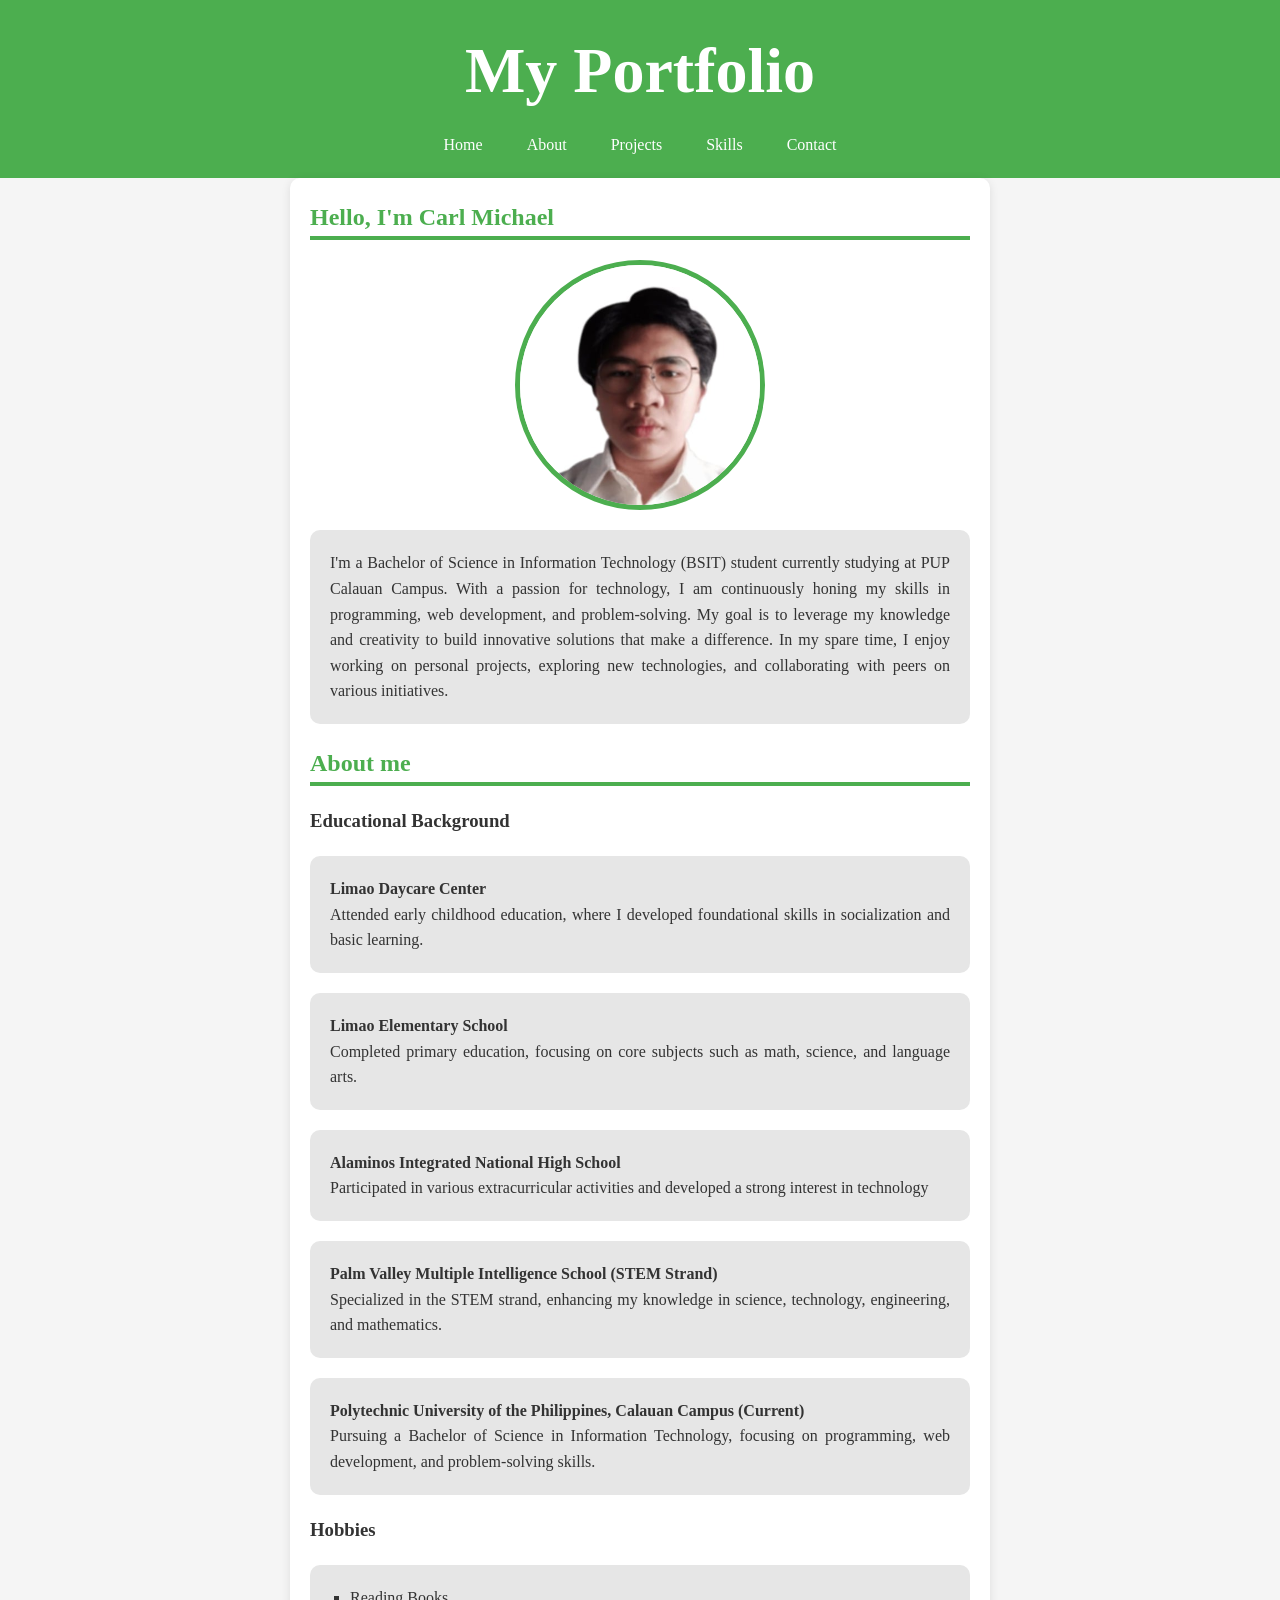
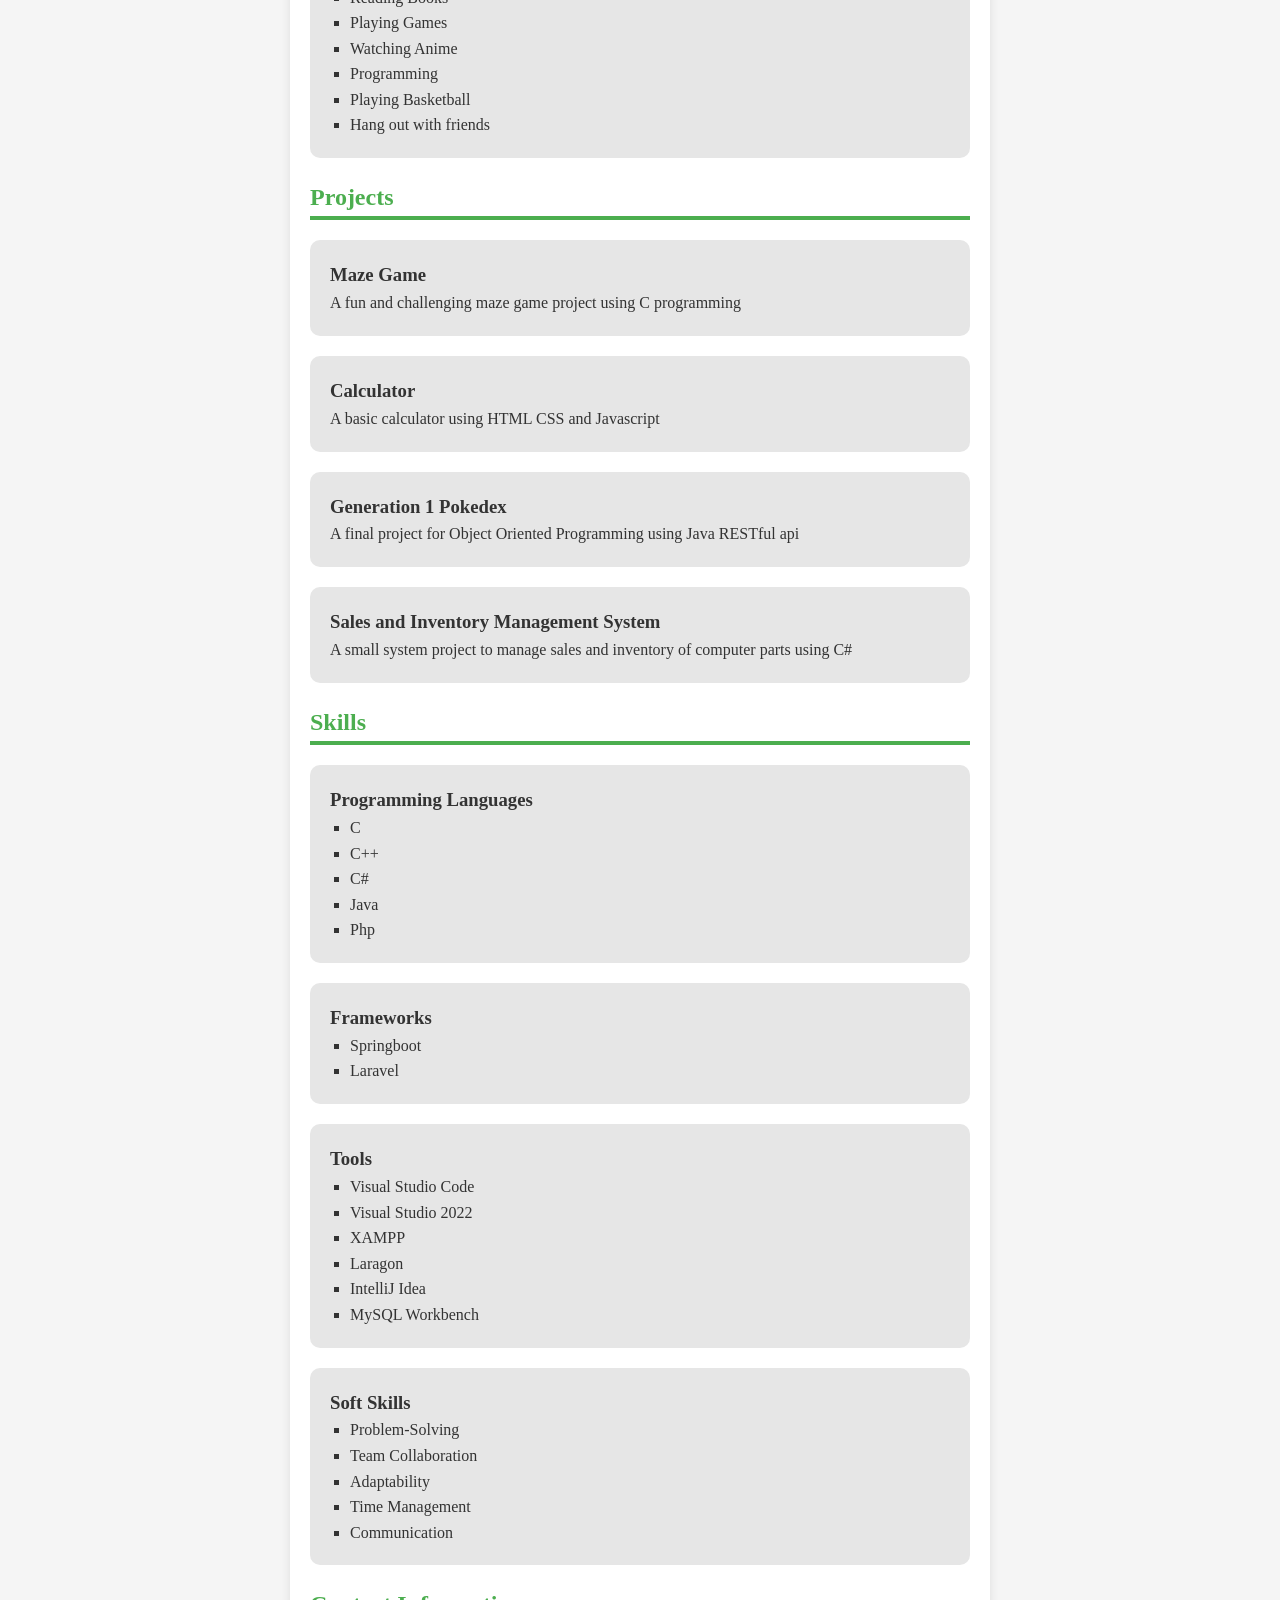
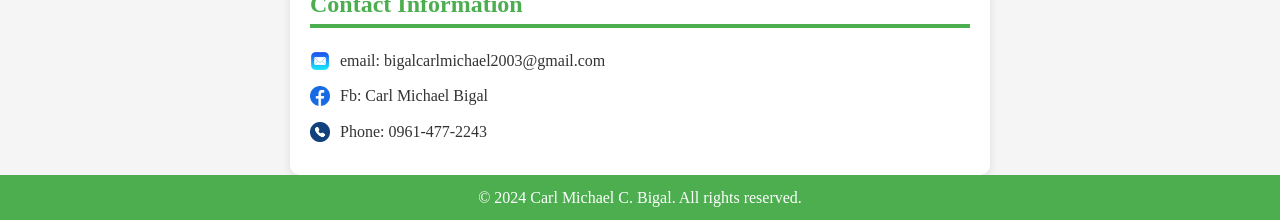
<file: index.html>
<!DOCTYPE html>

<html lang="en">

<head>
    <meta charset="UTF-8">
    <meta name="viewport" content="width=device-width, initial-scale=1.0">
    <meta name="author" content="Bigal, Carl Michael C.">

    <title>Portfolio Website</title>

    <link rel="icon" type="image/X-icon" href="./assets/icons/portfolio-icon.png">

    <link rel="stylesheet" href="./css/design.css">
</head>

<body>

    <!-- header of the website-->

    <header>
        <h1>My Portfolio</h1>

        <nav>
            <ul>
                <li><a href="#home">Home</a></li>
                <li><a href="#about">About</a></li>
                <li><a href="#projects">Projects</a></li>
                <li><a href="#skills">Skills</a></li>
                <li><a href="#contact">Contact</a></li>
            </ul>
        </nav>
    </header>

    <main>

        <!-- Home section-->
        <section id="home">
            <h2>Hello, I'm Carl Michael</h2>

            <div id="profile">
                <img src="./assets/profile/CM.jpg" alt="Profile Picture" width="250px" height="250px">
            </div>

            <div class="details">
                <p>
                    I'm a Bachelor of Science in Information Technology (BSIT) student currently studying at PUP Calauan Campus.
                    With a passion for technology, I am continuously honing my skills in programming, 
                    web development, and problem-solving. My goal is to leverage my knowledge and creativity to build 
                    innovative solutions that make a difference. In my spare time, I enjoy working on personal projects, 
                    exploring new technologies, and collaborating with peers on various initiatives.
                </p>
            </div>
        </section>

        <!-- About section-->
        <section id="about">
            <h2>About me</h2>

            <div id="education">
                <h3>Educational Background</h3>

                <div class="details">
                    <h4>Limao Daycare Center</h4>
                    <p>
                        Attended early childhood education, where I developed foundational skills in socialization and basic learning. 
                    </p>
                </div>

                <div class="details">
                    <h4>Limao Elementary School</h4>
                    <p>
                        Completed primary education, focusing on core subjects such as math, science, and language arts.
                    </p>
                </div>

                <div class="details">
                    <h4>Alaminos Integrated National High School</h4>
                    <p>
                        Participated in various extracurricular activities and developed a strong interest in technology
                    </p>
                </div>

                <div class="details">
                    <h4>Palm Valley Multiple Intelligence School (STEM Strand)</h4>
                    <p>
                        Specialized in the STEM strand, enhancing my knowledge in science, technology, engineering, and mathematics.
                    </p>
                </div>

                <div class="details">
                    <h4>Polytechnic University of the Philippines, Calauan Campus (Current)</h4>
                    <p>
                        Pursuing a Bachelor of Science in Information Technology, focusing on programming, web development, and problem-solving skills.
                    </p>
                </div>

            </div>

            <div id="hobbies">
                <h3>Hobbies</h3>

                <div class="details">
                    <ul>
                        <li>Reading Books</li>
                        <li>Playing Games</li>
                        <li>Watching Anime</li>
                        <li>Programming</li>
                        <li>Playing Basketball</li>
                        <li>Hang out with friends</li>
                    </ul>
                </div>
            </div>

        </section>

        <!-- Projects section-->
        <section id="projects">
            <h2>Projects</h2>

            <div class="details">
                <h3>Maze Game</h3>
                <p>A fun and challenging maze game project using C programming</p>
            </div>

            <div class="details">
                <h3>Calculator</h3>
                <p>A basic calculator using HTML CSS and Javascript</p>
            </div>

            <div class="details">
                <h3>Generation 1 Pokedex</h3>
                <p>A final project for Object Oriented Programming using Java RESTful api</p>
            </div>

            <div class="details">
                <h3>Sales and Inventory Management System</h3>
                <p>A small system project to manage sales and inventory of computer parts using C#</p>
            </div>
        </section>

        <!-- Skills section-->
        <section id="skills">
            <h2>Skills</h2>

            <div class="details">
                <h3>Programming Languages</h3>

                <ul>
                    <li>C</li>
                    <li>C++</li>
                    <li>C#</li>
                    <li>Java</li>
                    <li>Php</li>
                </ul>
            </div>

            <div class="details">
                <h3>Frameworks</h3>

                <ul>
                    <li>Springboot</li>
                    <li>Laravel</li>
                </ul>
            </div>

            <div class="details">
                <h3>Tools</h3>

                <ul>
                    <li>Visual Studio Code</li>
                    <li>Visual Studio 2022</li>
                    <li>XAMPP</li>
                    <li>Laragon</li>
                    <li>IntelliJ Idea</li>
                    <li>MySQL Workbench</li>
                </ul>
            </div>

            <div class="details">
                <h3>Soft Skills</h3>

                <ul>
                    <li>Problem-Solving</li>
                    <li>Team Collaboration</li>
                    <li>Adaptability</li>
                    <li>Time Management</li>
                    <li>Communication</li>
                </ul>
            </div>

        </section>

        <!-- Contact section-->
        <section id="contact">
            <h2>Contact Information</h2>

            <div class="contacts">
                <img src="./assets/icons/email icon.png" alt="email" class="icons" height="20px" width="20px">
                <p>email: bigalcarlmichael2003@gmail.com</p>
            </div>

            <div class="contacts">
                <img src="./assets/icons/Facebook icon.png" alt="facebook" class="icons" height="20px" width="20px"> 
                <p>Fb: Carl Michael Bigal</p>
            </div>

            <div class="contacts">
                <img src="./assets/icons/Phone-icon.png" alt="phone" class="icons" height="20px" width="20px"> 
                <p>Phone: 0961-477-2243</p>
            </div>

        </section>
    </main>

    <footer>
        <p>&copy; 2024 Carl Michael C. Bigal. All rights reserved.</p>
    </footer>
</body>

</html>
</file>
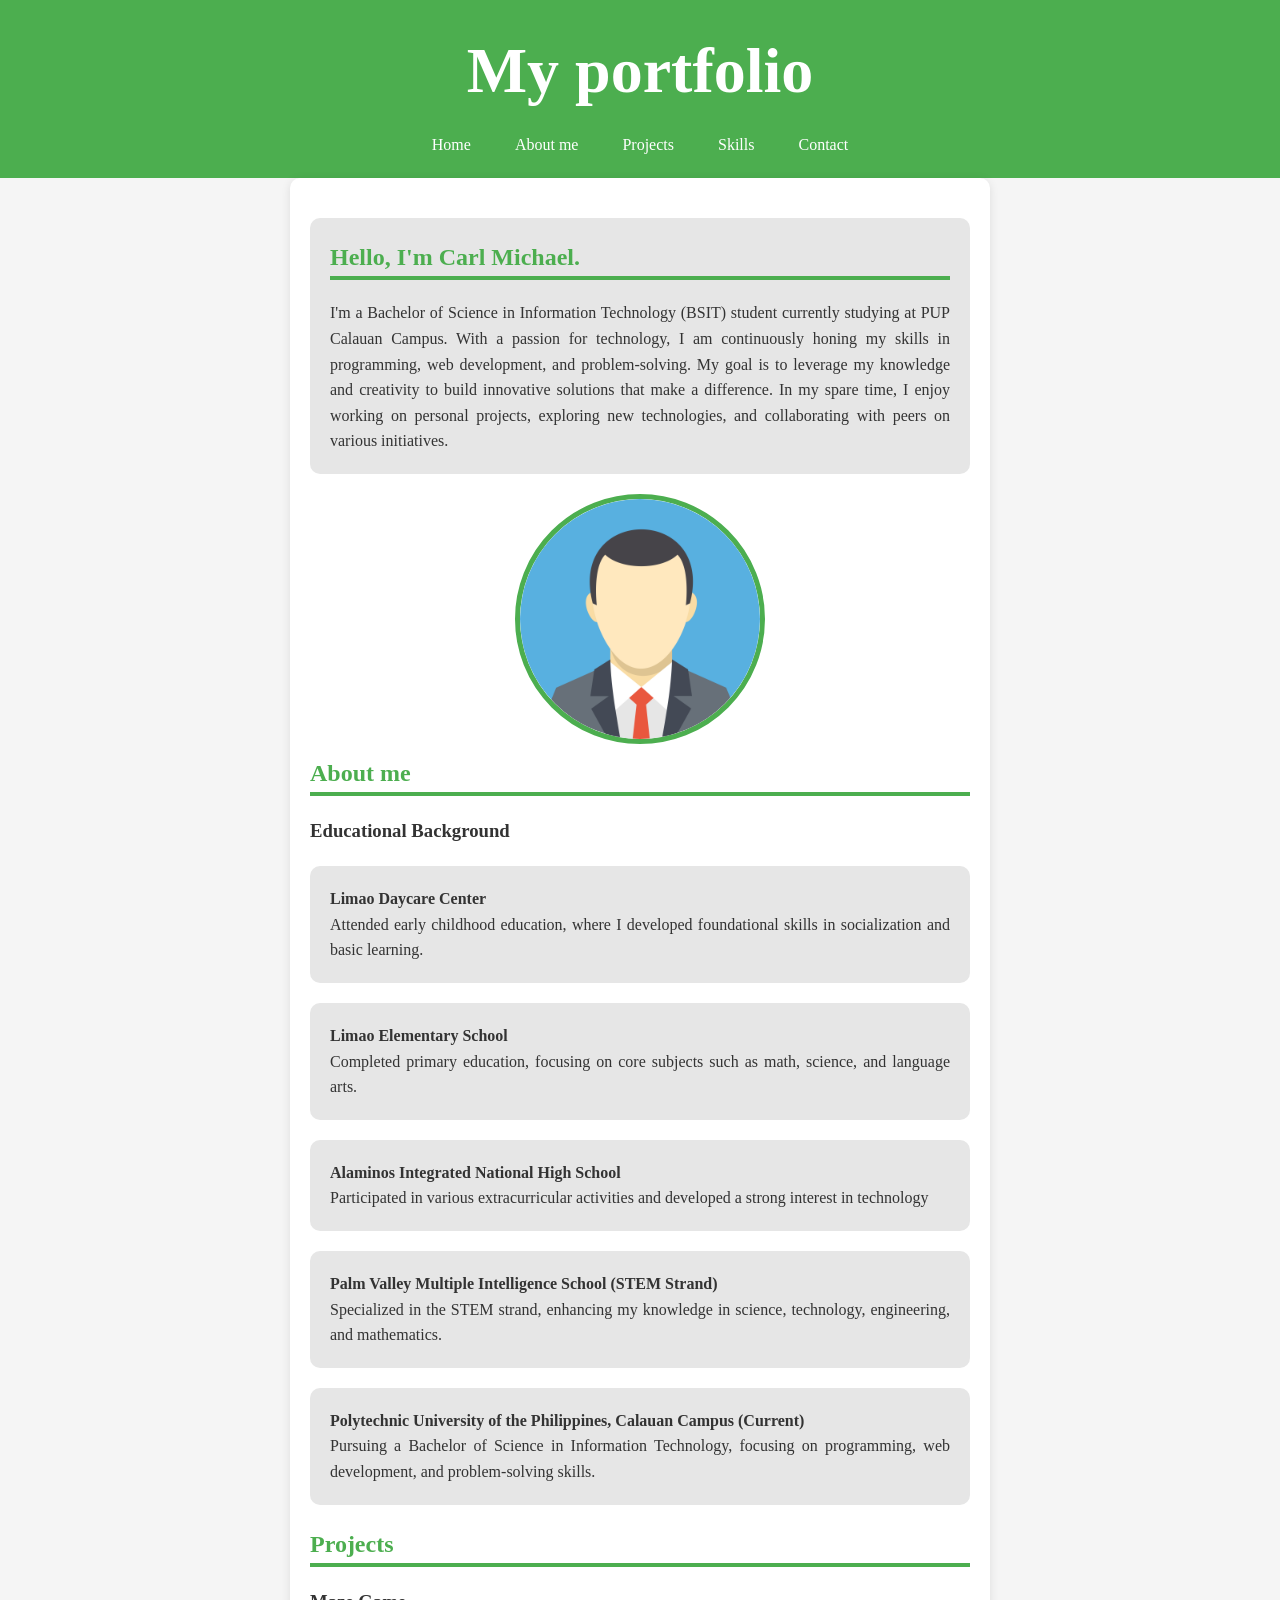
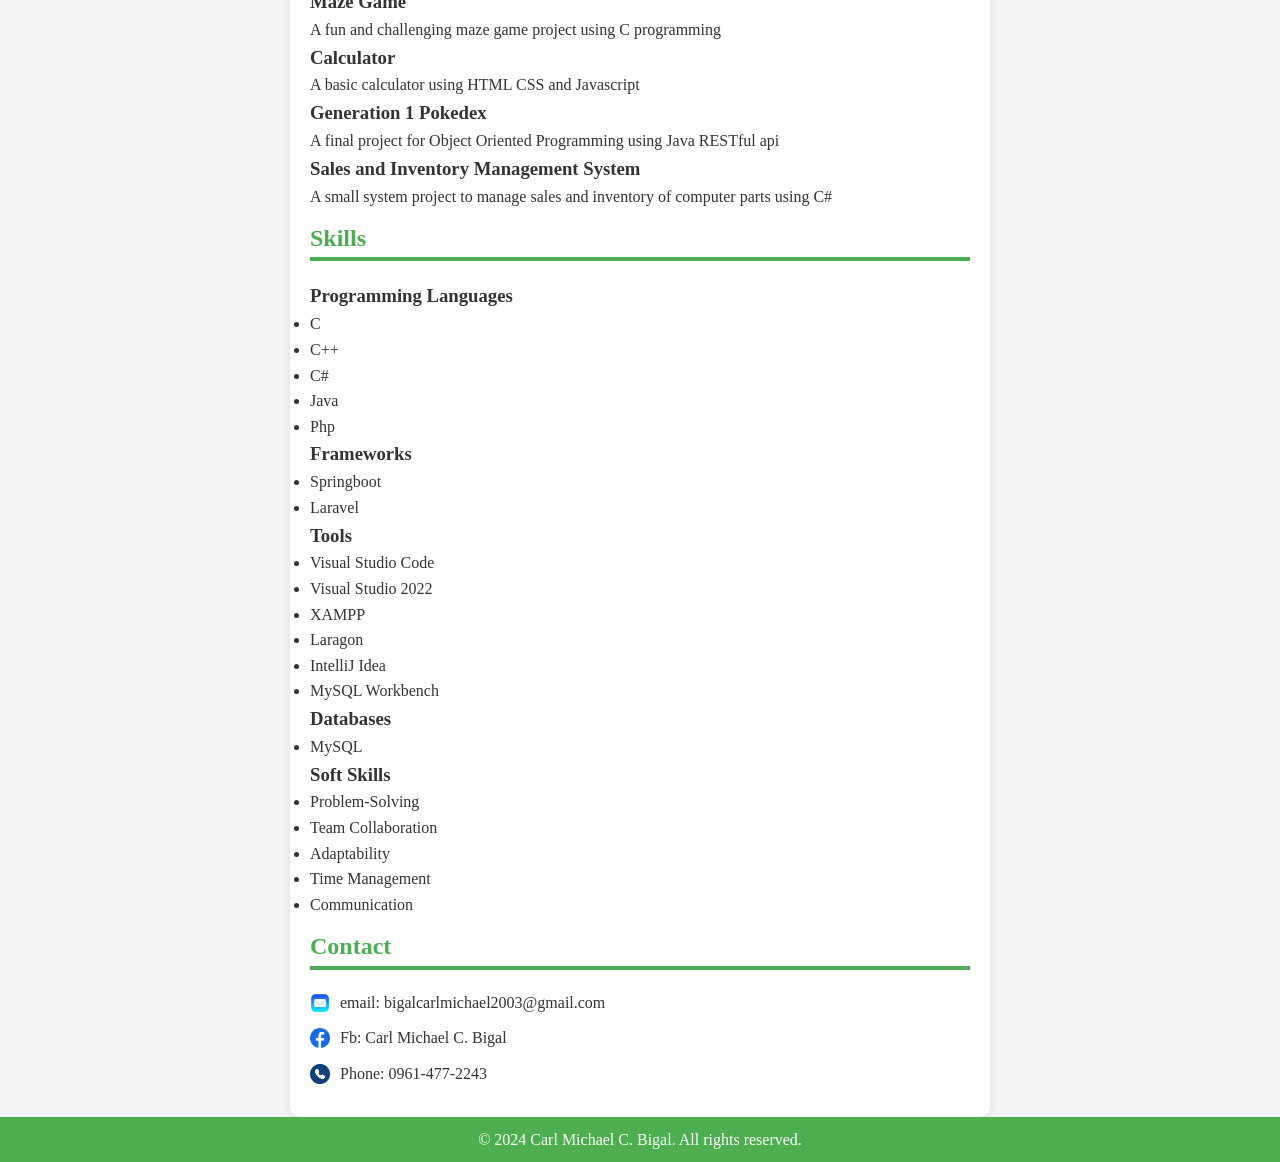
<file: portfolio.html>
<!DOCTYPE html>

<html lang="en">

<head>

    <meta charset="UTF-8">
    <meta name="viewport" content="width=device-width, initial-scale=1.0">
    <meta name="author" content="Bigal, Carl Michael C.">

    <title>Portfolio</title>

    <link rel="stylesheet" href="/css/design.css">
    <link rel="icon" href="/assets/icons/portfolio-icon.png" type="image/x-icon">
    
</head>

<body>

    <!-- header -->

    <header>

        <h1>My portfolio</h1>

        <!-- navigation bar -->

        <nav id="navigation_bar">

            <ul>
                <li><a href="#home">Home</a></li>
                <li><a href="#about">About me</a></li>
                <li><a href="#project">Projects</a></li>
                <li><a href="#skill">Skills</a></li>
                <li><a href="#contact">Contact</a></li>
            </ul>

        </nav>

    </header>    

    <!-- main content-->
    <main>

        <!-- Home section -->

        <section id="home">

            <div id="home-container">

                <div class="details">

                    <h2>Hello, I'm Carl Michael.</h2>
    
                    <p>
                        I'm a Bachelor of Science in Information Technology (BSIT) student currently studying at PUP Calauan Campus.
                        With a passion for technology, I am continuously honing my skills in programming, 
                        web development, and problem-solving. My goal is to leverage my knowledge and creativity to build 
                        innovative solutions that make a difference. In my spare time, I enjoy working on personal projects, 
                        exploring new technologies, and collaborating with peers on various initiatives.
                    </p>

                </div>
            
                <div id="profile">

                    <img src="/assets/profile/profile-avatar.png" alt="profile picture" width="250px" height="250px">

                </div>

            </div>

        </section>

        <!-- About me section -->

        <section id="about">

            <h2>About me</h2>

            <h3>Educational Background</h3>
            
            <div class = "details">

                <strong>Limao Daycare Center</strong>
                <p>Attended early childhood education, where I developed foundational skills in socialization and basic learning.</p>

            </div>

            <div class = "details">

                <strong>Limao Elementary School</strong>
                <p>Completed primary education, focusing on core subjects such as math, science, and language arts.</p>

            </div>

            <div class = "details">

                <strong>Alaminos Integrated National High School</strong>
                <p>Participated in various extracurricular activities and developed a strong interest in technology</p>

            </div>

            <div class = "details">

                <strong>Palm Valley Multiple Intelligence School (STEM Strand)</strong>
                <p>Specialized in the STEM strand, enhancing my knowledge in science, technology, engineering, and mathematics.</p>

            </div>

            <div class = "details">

                <strong>Polytechnic University of the Philippines, Calauan Campus (Current)</strong>
                <p>Pursuing a Bachelor of Science in Information Technology, focusing on programming, web development, and problem-solving skills.</p>

            </div>

        </section>

        <!-- Projects section -->
        
        <section id="project">

            <h2>Projects</h2>

            <div class="projects">

                <h3>Maze Game</h3>
                <p>A fun and challenging maze game project using C programming</p>

            </div>

            <div class="projects">

                <h3>Calculator</h3>
                <p>A basic calculator using HTML CSS and Javascript</p>

            </div>

            <div class="projects">

                <h3>Generation 1 Pokedex</h3>
                <p>A final project for Object Oriented Programming using Java RESTful api</p>

            </div>

            <div class="projects">

                <h3>Sales and Inventory Management System</h3>
                <p>A small system project to manage sales and inventory of computer parts using C#</p>

            </div>

        </section>

        <!-- Skills section -->

        <section id="skill">

            <h2>Skills</h2>

            <div class="skills">
                
                <div class="skill">

                    <h3>Programming Languages</h3>

                    <ul>
                        <li>C</li>
                        <li>C++</li>
                        <li>C#</li>
                        <li>Java</li>
                        <li>Php</li>
                    </ul>

                </div>

                <div class="skill">

                    <h3>Frameworks</h3>

                    <ul>
                        <li>Springboot</li>
                        <li>Laravel</li>
                    </ul>

                </div>

                <div class="skill">

                    <h3>Tools</h3>

                    <ul>
                        <li>Visual Studio Code</li>
                        <li>Visual Studio 2022</li>
                        <li>XAMPP</li>
                        <li>Laragon</li>
                        <li>IntelliJ Idea</li>
                        <li>MySQL Workbench</li>
                    </ul>

                </div>

                <div class="skill">

                    <h3>Databases</h3>

                    <ul>
                        <li>MySQL</li>
                    </ul>

                </div>

                <div class="skill">

                    <h3>Soft Skills</h3>

                    <ul>
                        <li>Problem-Solving</li>
                        <li>Team Collaboration</li>
                        <li>Adaptability</li>
                        <li>Time Management</li>
                        <li>Communication</li>
                    </ul>

                </div>

            </div>

        </section>

        <!-- Contact section -->

        <section id="contact">

            <h2>Contact</h2>

            <div class="contacts">

                <img src="/assets/icons/email icon.png" alt="email" class="icons" height="20px" width="20px">
                <p>email: bigalcarlmichael2003@gmail.com</p>

            </div>

            <div class="contacts">

                <img src="/assets/icons/Facebook icon.png" alt="facebook" class="icons" height="20px" width="20px"> 
                <p>Fb: Carl Michael C. Bigal</p>

            </div>

            <div class="contacts">

                <img src="/assets/icons/Phone-icon.png" alt="phone" class="icons" height="20px" width="20px"> 
                <p>Phone: 0961-477-2243</p>

            </div>

        </section>

        <!-- end section -->

    </main>

    <!-- footer -->

    <footer>

        <p>&copy; 2024 Carl Michael C. Bigal. All rights reserved.</p>

    </footer>

</body>

</html>
</file>
<file: css/design.css>
/* body design*/
* {
    box-sizing: border-box;
    font-family: Georgia, 'Times New Roman', Times, serif;

    padding: 0;
    margin: 0;
}

body {
    background-color: hsl(0, 0%, 96%);
    color: #333;
    line-height: 1.6;
}

/* header design*/
header {
    color: hsl(0, 0%, 100%);
    background-color: hsl(122, 39%, 49%);

    padding: 20px 0px;

    text-align: center;
}

header h1 {
    font-size: 4em;
}

/* nav design*/

nav {
    margin-top: 10px;
}

nav ul {
    list-style-type: none;
}

nav ul li {
    display: inline;

    margin: 0 10px;
}

nav ul li a {
    text-decoration: none;
    color: hsl(0, 0%, 100%);

    padding: 5px 10px;
}

nav ul li a:hover {
    background-color: hsl(0, 0%, 100%);
    color: hsl(122, 39%, 49%);

    border-radius: 5px;
}

/* main design*/

main {
    padding: 20px;

    max-width: 700px;

    margin: auto;

    background-color: hsl(0, 0%, 100%);

    box-shadow: 0 2px 10px rgba(0,0,0,0.1);

    border-radius: 10px;
}

/* section design*/
section {
    margin-bottom: 10px;
}

section h2{
    color: hsl(122, 39%, 49%);
    border-bottom: 4px solid hsl(122, 39%, 49%);

    margin-bottom: 20px;
}

section #profile {
    width: 100%;

    display: flex;
    justify-content: center;    
}

section #profile img {
    border-radius: 50%;
    object-fit: cover;

    border: 5px solid hsl(122, 39%, 49%);
}

section .details {
    background-color: hsl(0, 0%, 90%);
    padding: 20px 20px;

    border-radius: 10px;

    margin: 20px 0;
    
    text-align: justify;
}

section #profile {
    width: 100%;
    display: flex;
    justify-content: center;
}

section .details ul {
    list-style-type: square;
    padding: 0 20px;
}

.contacts {
    display: flex;
    align-items: center;
    margin: 10px 0;
}

.contacts img {
    margin-right: 10px;
}

/* footer design*/
footer {
    background-color: hsl(122, 39%, 49%);
    color: hsl(0, 0%, 100%);

    padding: 10px 0;

    text-align: center;

    width: 100%;
}
</file>
